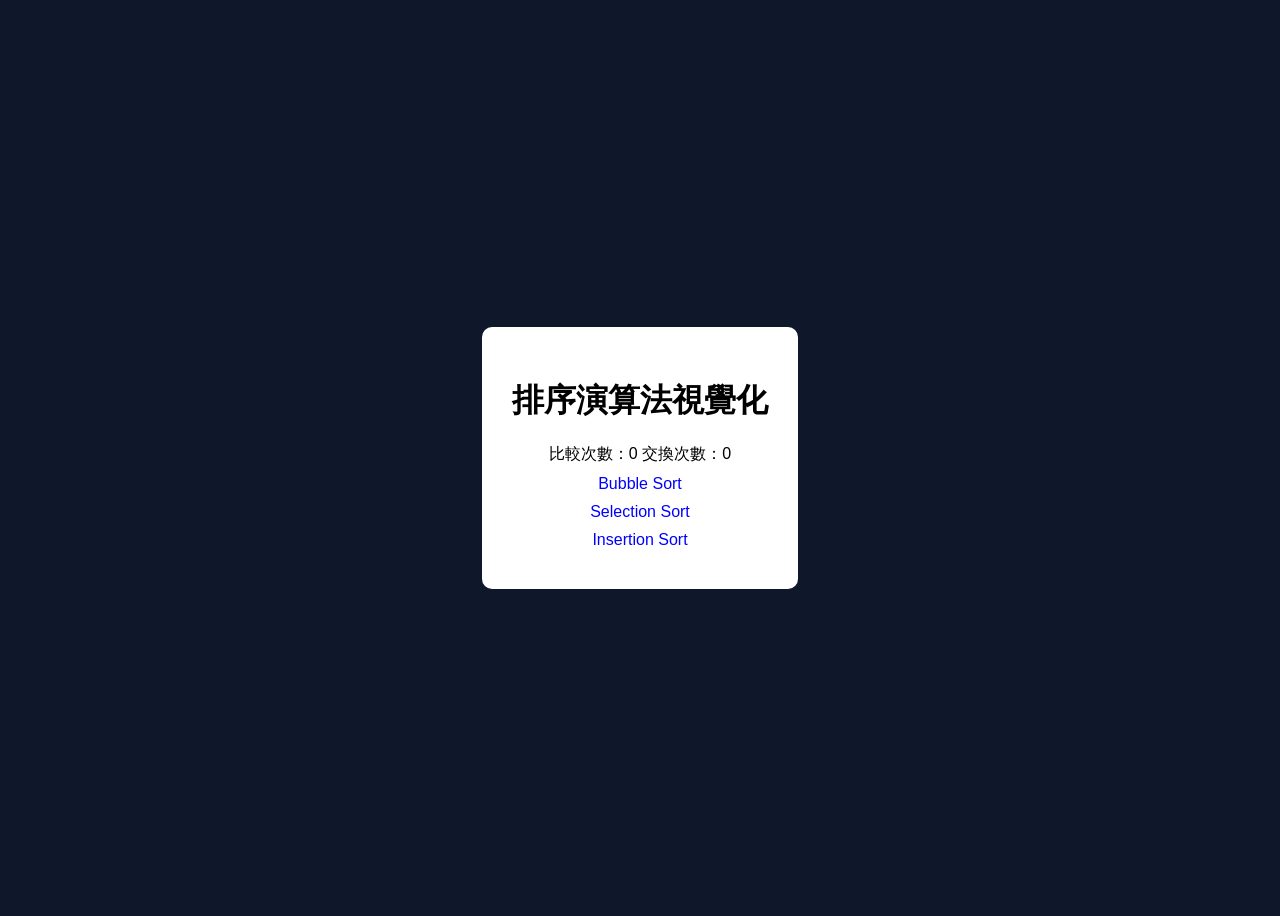
<file: index.html>
<!DOCTYPE html>
<html lang="zh-Hant">
<head>
  <meta charset="UTF-8">
  <meta name="viewport" content="width=device-width, initial-scale=1.0">
  <title>排序演算法視覺化</title>
  <link rel="stylesheet" href="./style.css">
</head>

<body class="home">

  <div class="container">
    <h1>排序演算法視覺化</h1>

    <!-- 👇 加在這裡才正確 -->
    <div>
      比較次數：<span id="compare">0</span>
      交換次數：<span id="swap">0</span>
    </div>

    <div class="menu">
      <a href="./bubble-sort.html" class="btn">Bubble Sort</a>
      <a href="./selection-sort.html" class="btn">Selection Sort</a>
      <a href="./insertion-sort.html" class="btn">Insertion Sort</a>
    </div>
  </div>

</body>
</html>
</file>
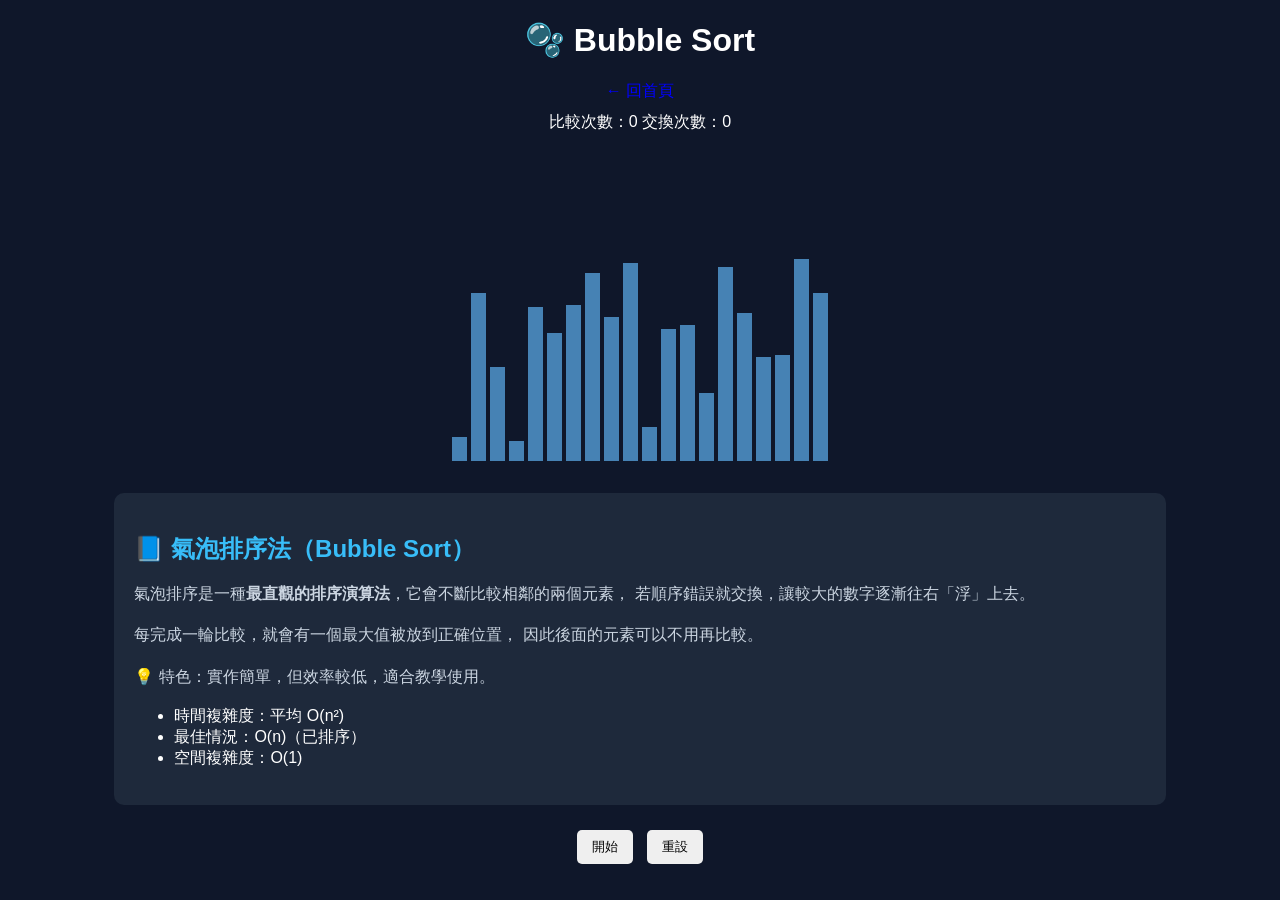
<file: bubble-sort.html>
<!DOCTYPE html>
<html lang="zh-TW">
<head>
  <meta charset="UTF-8">
  <meta name="viewport" content="width=device-width, initial-scale=1.0">
  <title>Bubble Sort</title>
  <link rel="stylesheet" href="./style.css">
</head>

<body>

<h1>🫧 Bubble Sort</h1>
<a href="./index.html">← 回首頁</a>

<!-- ✅ 統計（一定要有） -->
<div>
  比較次數：<span id="compare">0</span>
  交換次數：<span id="swap">0</span>
</div>

<!-- ✅ 圖表 -->
<div id="bars"></div>

<!-- ✅ 說明 -->
<div class="info-box">
  <h2>📘 氣泡排序法（Bubble Sort）</h2>

  <p>
    氣泡排序是一種<strong>最直觀的排序演算法</strong>，它會不斷比較相鄰的兩個元素，
    若順序錯誤就交換，讓較大的數字逐漸往右「浮」上去。
  </p>

  <p>
    每完成一輪比較，就會有一個最大值被放到正確位置，
    因此後面的元素可以不用再比較。
  </p>

  <p>
    💡 特色：實作簡單，但效率較低，適合教學使用。
  </p>

  <ul>
    <li>時間複雜度：平均 O(n²)</li>
    <li>最佳情況：O(n)（已排序）</li>
    <li>空間複雜度：O(1)</li>
  </ul>
</div>

<!-- ✅ 控制按鈕 -->
<div class="controls">
  <button onclick="startSort('bubble')">開始</button>
  <button onclick="resetArray()">重設</button>
</div>

<!-- ✅ JS（路徑要正確） -->
<script src="./script.js"></script>

</body>
</html>
</file>
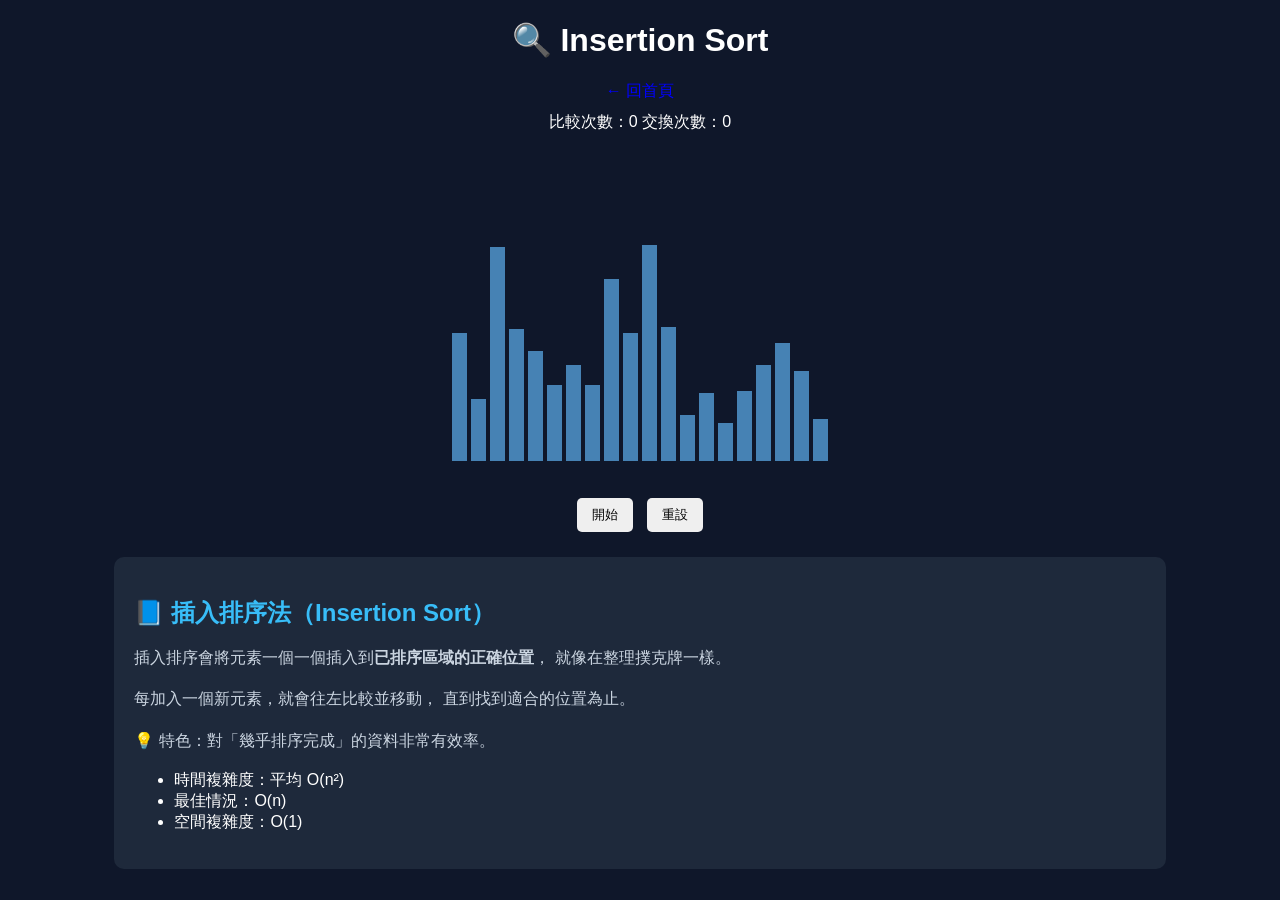
<file: insertion-sort.html>
<!DOCTYPE html>
<html lang="zh-TW">
<head>
  <meta charset="UTF-8">
  <meta name="viewport" content="width=device-width, initial-scale=1.0">
  <title>Insertion Sort</title>
  <link rel="stylesheet" href="./style.css">
</head>

<body>

<h1>🔍 Insertion Sort</h1>
<a href="./index.html">← 回首頁</a>

<!-- ✅ 統計（一定要） -->
<div>
  比較次數：<span id="compare">0</span>
  交換次數：<span id="swap">0</span>
</div>

<!-- ✅ 圖表 -->
<div id="bars"></div>

<!-- ✅ 控制 -->
<div class="controls">
  <button onclick="startSort('insertion')">開始</button>
  <button onclick="resetArray()">重設</button>
</div>

<!-- ✅ 說明（放在 body 裡面‼️） -->
<div class="info-box">
  <h2>📘 插入排序法（Insertion Sort）</h2>

  <p>
    插入排序會將元素一個一個插入到<strong>已排序區域的正確位置</strong>，
    就像在整理撲克牌一樣。
  </p>

  <p>
    每加入一個新元素，就會往左比較並移動，
    直到找到適合的位置為止。
  </p>

  <p>
    💡 特色：對「幾乎排序完成」的資料非常有效率。
  </p>

  <ul>
    <li>時間複雜度：平均 O(n²)</li>
    <li>最佳情況：O(n)</li>
    <li>空間複雜度：O(1)</li>
  </ul>
</div>

<!-- ✅ JS -->
<script src="./script.js"></script>

</body>
</html>
</file>
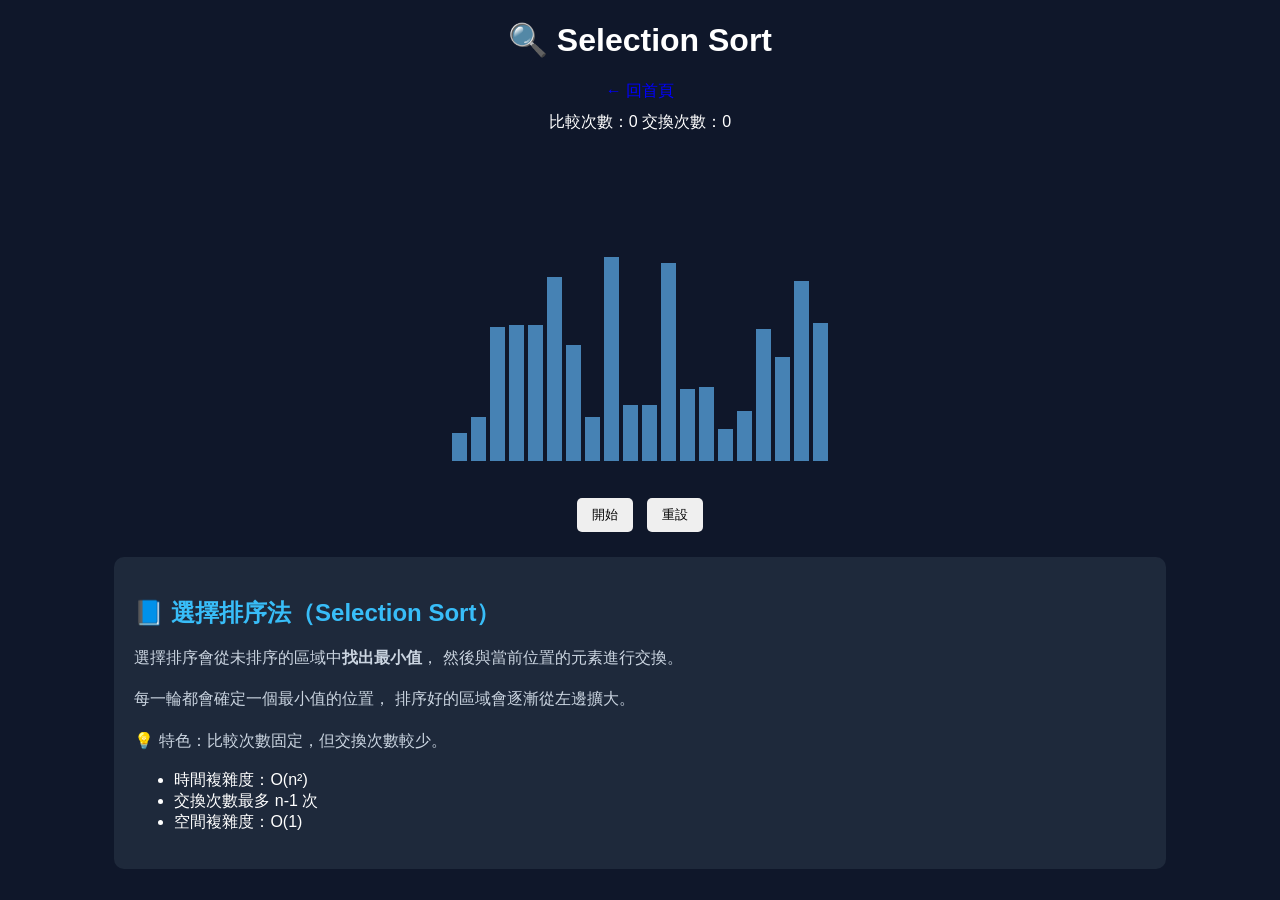
<file: selection-sort.html>
<!DOCTYPE html>
<html lang="zh-TW">
<head>
  <meta charset="UTF-8">
  <meta name="viewport" content="width=device-width, initial-scale=1.0">
  <title>Selection Sort</title>
  <link rel="stylesheet" href="./style.css">
</head>

<body>

<h1>🔍 Selection Sort</h1>
<a href="./index.html">← 回首頁</a>

<!-- ✅ 統計 -->
<div>
  比較次數：<span id="compare">0</span>
  交換次數：<span id="swap">0</span>
</div>

<!-- ✅ 圖表 -->
<div id="bars"></div>

<!-- ✅ 控制 -->
<div class="controls">
  <button onclick="startSort('selection')">開始</button>
  <button onclick="resetArray()">重設</button>
</div>

<!-- ✅ 說明（一定要在 body 裡） -->
<div class="info-box">
  <h2>📘 選擇排序法（Selection Sort）</h2>

  <p>
    選擇排序會從未排序的區域中<strong>找出最小值</strong>，
    然後與當前位置的元素進行交換。
  </p>

  <p>
    每一輪都會確定一個最小值的位置，
    排序好的區域會逐漸從左邊擴大。
  </p>

  <p>
    💡 特色：比較次數固定，但交換次數較少。
  </p>

  <ul>
    <li>時間複雜度：O(n²)</li>
    <li>交換次數最多 n-1 次</li>
    <li>空間複雜度：O(1)</li>
  </ul>
</div>

<!-- ✅ JS -->
<script src="./script.js"></script>

</body>
</html>
</file>
<file: style.css>
body {
  font-family: Arial;
  text-align: center;
  background: #0f172a;
  color: white;
}

/* 首頁 */
.home {
  display: flex;
  justify-content: center;
  align-items: center;
  height: 100vh;
}

/* 卡片 */
.container {
  background: white;
  color: black;
  padding: 30px;
  border-radius: 10px;
}

/* 連結 */
a {
  display: block;
  margin: 10px;
  color: blue;
  text-decoration: none;
}

/* 排序圖容器 */
#bars {
  display: flex;
  justify-content: center;
  align-items: flex-end;
  height: 300px;
  margin: 30px;
}

/* 柱子（🔥 關鍵修正） */
.bar {
  width: 15px;
  margin: 2px;
  background: steelblue;
  display: inline-block;   /* 🔥 一定要有 */
  min-height: 5px;         /* 🔥 防止看不到 */
}

/* 動畫顏色 */
.active {
  background: red;
}

.swap {
  background: orange;
}

.sorted {
  background: green;
}

/* 控制按鈕 */
.controls {
  margin-top: 20px;
}

button {
  padding: 8px 15px;
  margin: 5px;
  border: none;
  border-radius: 5px;
  cursor: pointer;
}

/* 說明框 */
.info-box {
  background: #1e293b;
  padding: 20px;
  margin: 20px auto;
  width: 80%;
  border-radius: 10px;
  text-align: left;
}

.info-box h2 {
  color: #38bdf8;
  margin-bottom: 10px;
}

.info-box p {
  color: #cbd5e1;
  line-height: 1.6;
}

.info-box ul {
  margin-top: 10px;
}
</file>
